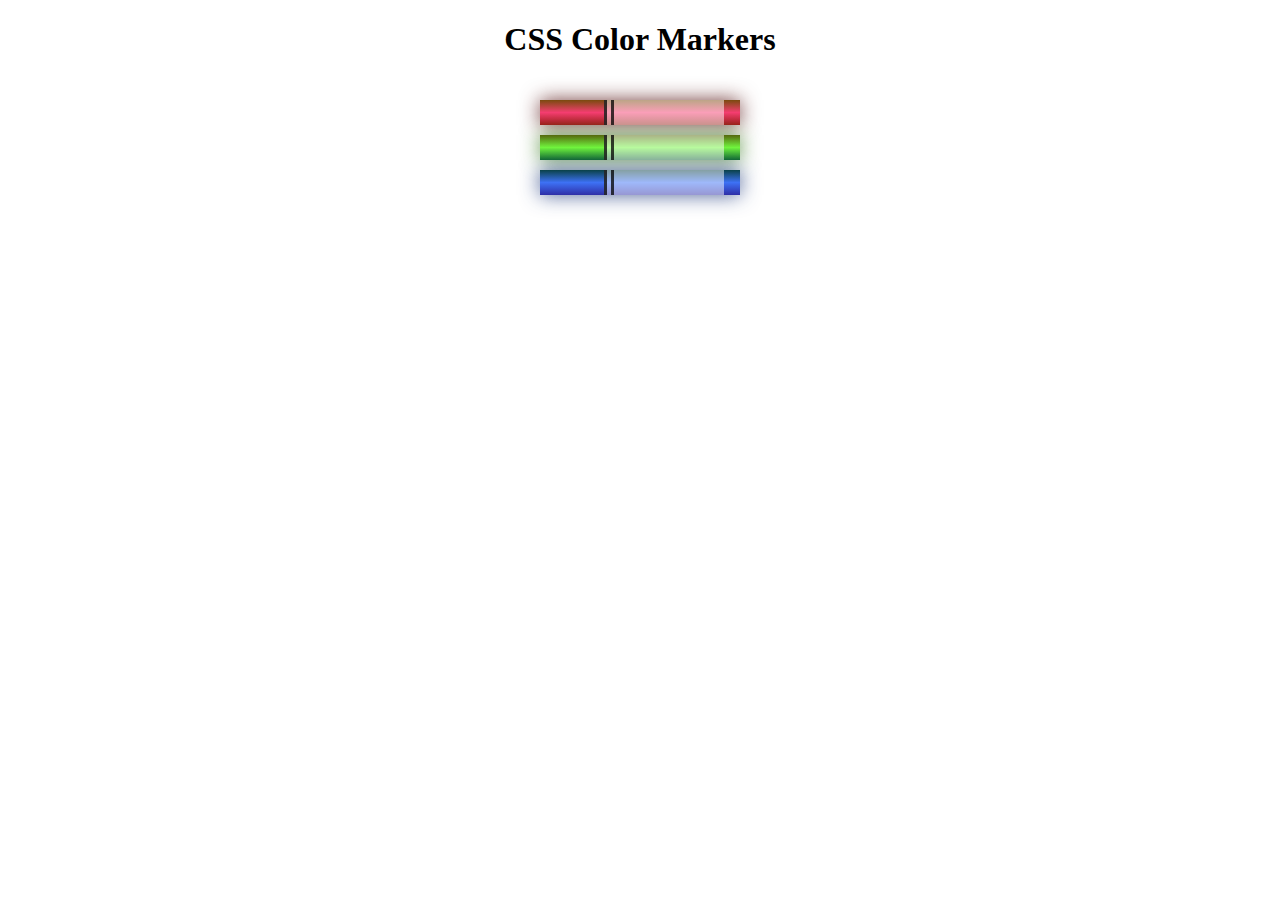
<file: colored markers/index.html>
<!DOCTYPE html>
<html>
  <head>
    <meta charset="utf-8">
    <meta name="viewport" content="width=device-width, initial-scale=1.0">
    <title>Colored Markers</title>
    <link rel="stylesheet" type="text/css" href="style.css">
  </head>
  <body>
    <h1>CSS Color Markers</h1>
    <div class="container">
      <div class="marker red">
        <div class="cap"></div>
        <div class="sleeve"></div>
      </div>
      <div class="marker green">
        <div class="cap"></div>
        <div class="sleeve"></div>
      </div>
      <div class="marker blue">
        <div class="cap"></div>
        <div class="sleeve"></div>
      </div>
    </div>
  </body>
</html>
</file>
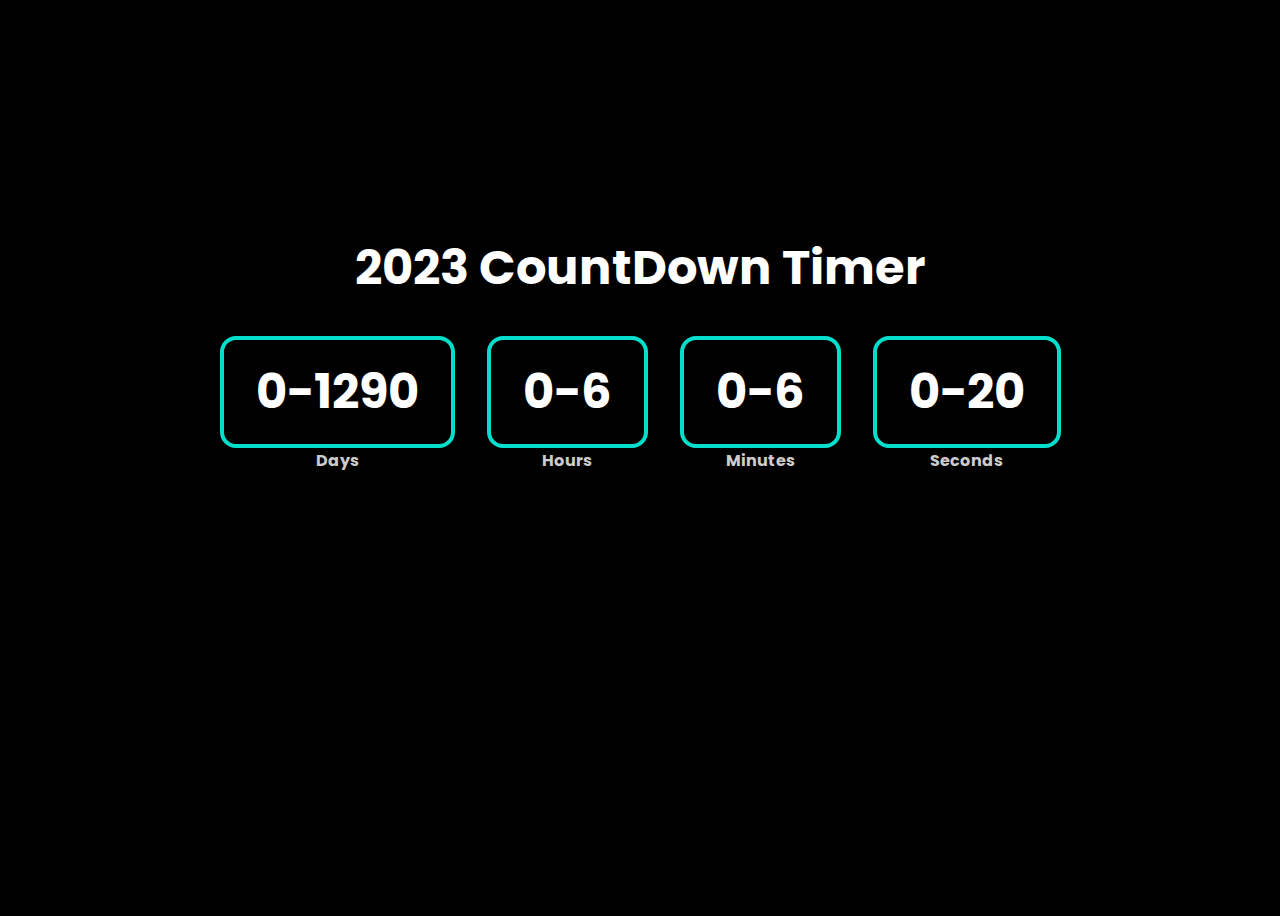
<file: countdownTimer/index.html>
<!doctype html>
<html lang="en">

<head>
    <!-- Required meta tags -->
    <meta charset="utf-8">
    <meta name="viewport" content="width=device-width, initial-scale=1">

    <!-- CSS -->
    <link rel="stylesheet" href="index.css">

    <title>2023 countdown timer using JavaScript with Source Code - @codingtorque </title>
</head>

<body>
    <!-- Further code here -->

    <div class="container">
        <h1>2023 CountDown Timer</h1>
        <div class="cd_timer">
            <div class="cd_container">
                <div class="time day">100</div>
                <span class="time_text">Days</span>
            </div>
            <div class="cd_container">
                <div class="time hour">50</div>
                <span class="time_text">Hours</span>
            </div>
            <div class="cd_container">
                <div class="time minute">30</div>
                <span class="time_text">Minutes</span>
            </div>
            <div class="cd_container">
                <div class="time second">30</div>
                <span class="time_text">Seconds</span>
            </div>
        </div>
    </div>

    <script src="index.js"></script>
</body>

</html>
</file>
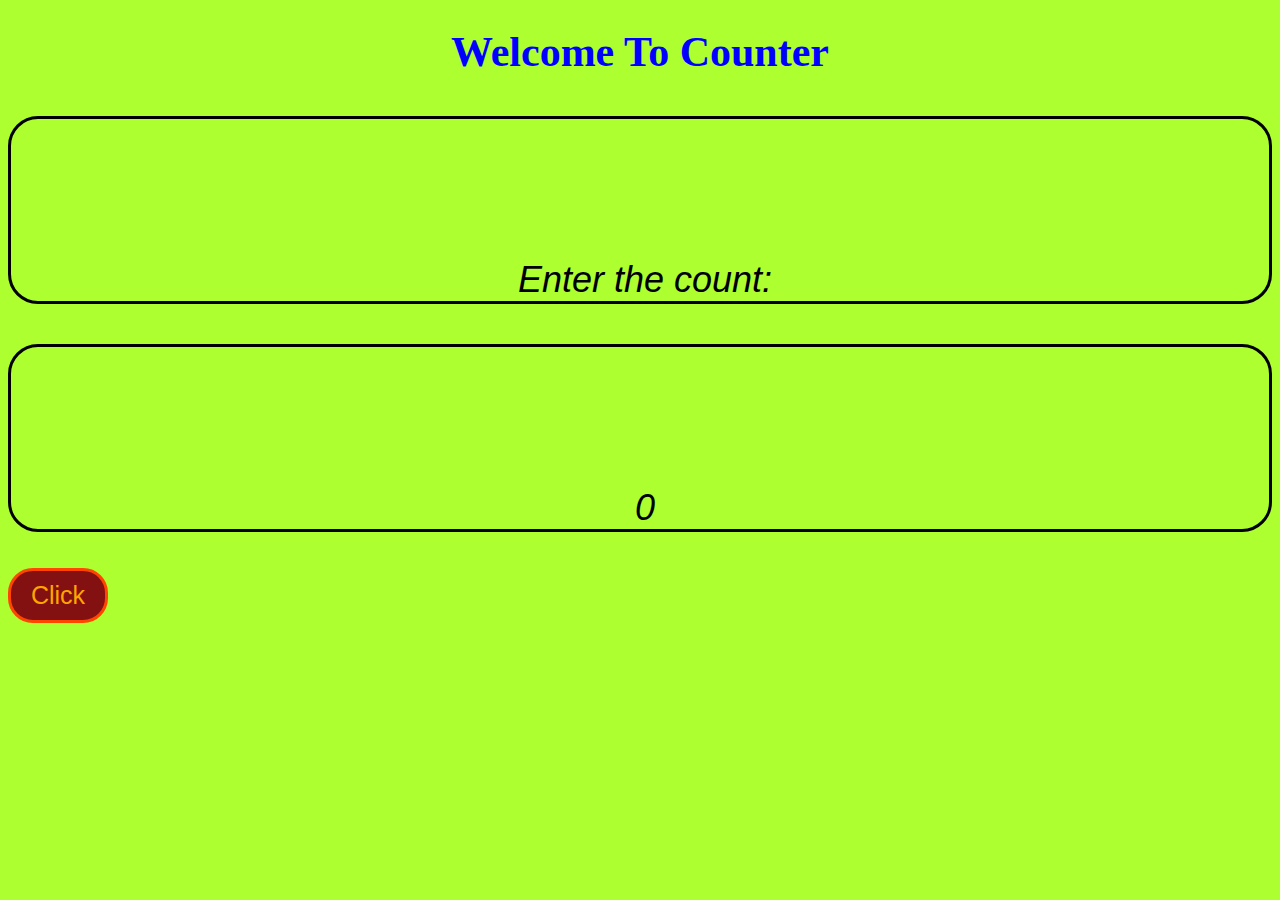
<file: people-counter/index.html>
<!DOCTYPE html>
<html lang="en">
<head>
    <meta charset="UTF-8">
    <meta http-equiv="X-UA-Compatible" content="IE=edge">
    <meta name="viewport" content="width=device-width, initial-scale=1.0">
    <title>A Counter Page</title>
    <link rel="stylesheet" href="index.css">
</head>
<body>
    <h1>Welcome To Counter</h1>
    <p>Enter the count: </p>
    <p id="counter">0</p>
    <button id="increment-btn" onclick="increament()">Click</button>
    <script src="index.js"></script>
</body>
</html>
</file>
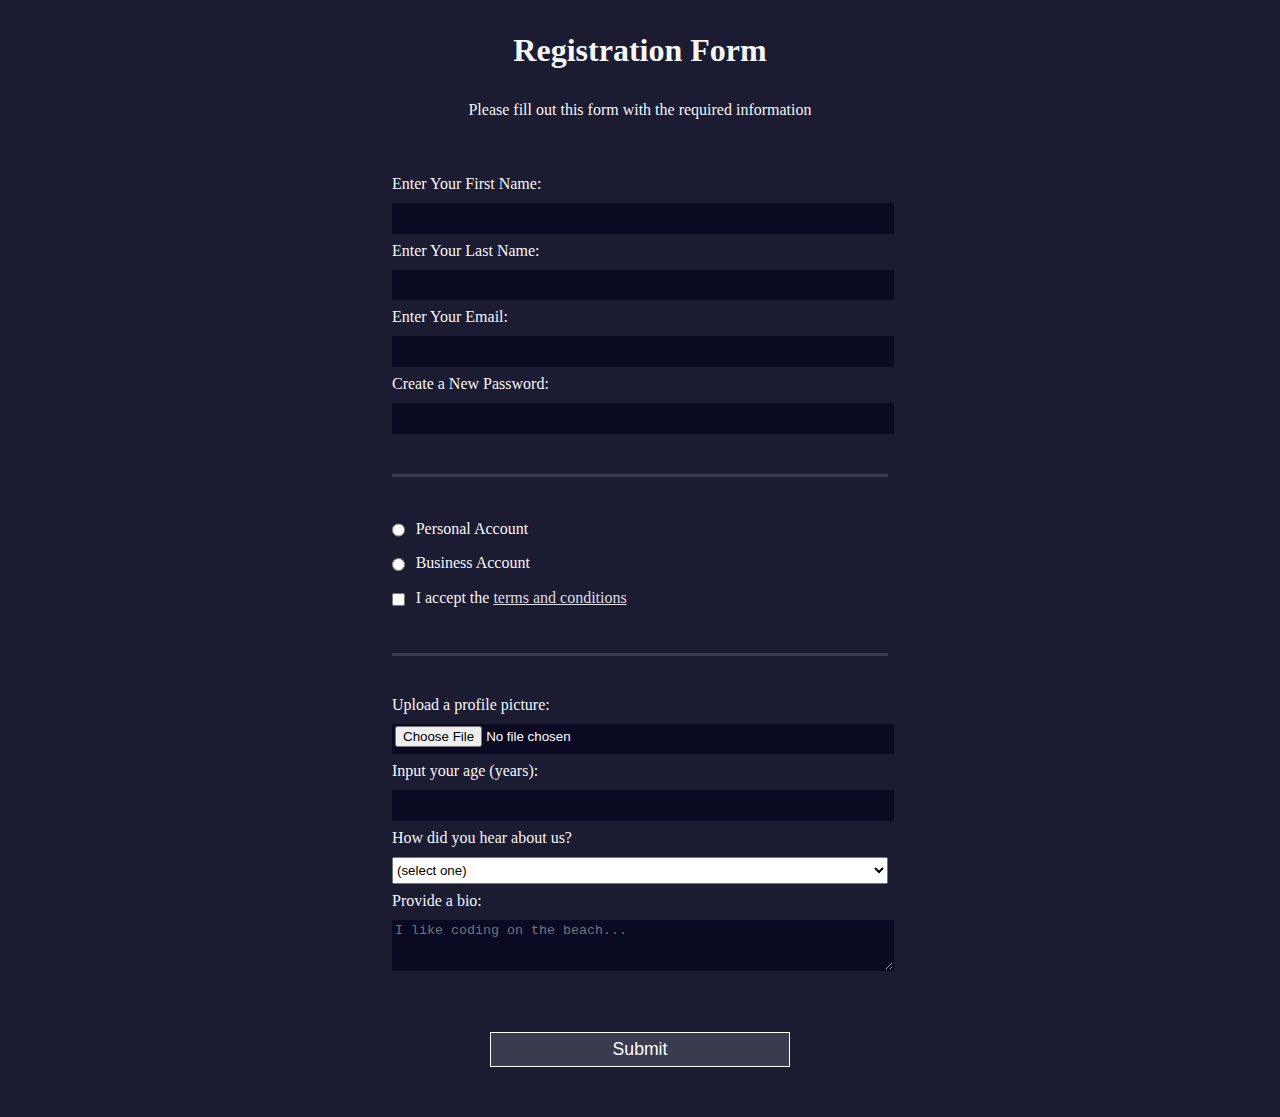
<file: Registration form/index.html>
<!DOCTYPE html>
<html>
  <head>
    <title>Registration Form</title>
	  <link rel="stylesheet" type="text/css" href="styles.css" />
  </head>
  <body>
    <h1>Registration Form</h1>
    <p>Please fill out this form with the required information</p>
    <form action='https://register-demo.freecodecamp.org'>
      <fieldset>
        <label>Enter Your First Name: <input type="text" name="first-name" required /></label>
        <label>Enter Your Last Name: <input type="text" name="last-name" required /></label>
        <label>Enter Your Email: <input type="email" name="email" required /></label>
        <label>Create a New Password: <input type="password" name="password" pattern="[a-z0-5]{8,}" required /></label>
      </fieldset>
      <fieldset>
        <label><input type="radio" name="account-type" class="inline" /> Personal Account</label>
        <label><input type="radio" name="account-type" class="inline" /> Business Account</label>
        <label>
          <input type="checkbox" name="terms" class="inline" required /> I accept the <a href="https://www.freecodecamp.org/news/terms-of-service/">terms and conditions</a>
			  </label>
      </fieldset>
      <fieldset>
        <label>Upload a profile picture: <input type="file" name="file" /></label>
        <label>Input your age (years): <input type="number" name="age" min="13" max="120" />
			  </label>
        <label>How did you hear about us?
          <select name="referrer">
            <option value="">(select one)</option>
            <option value="1">freeCodeCamp News</option>
            <option value="2">freeCodeCamp YouTube Channel</option>
            <option value="3">freeCodeCamp Forum</option>
            <option value="4">Other</option>
          </select>
        </label>
        <label>Provide a bio:
          <textarea name="bio" rows="3" cols="30" placeholder="I like coding on the beach..."></textarea>
			  </label>
      </fieldset>
      <input type="submit" value="Submit" />
    </form>
  </body>
</html>
</file>
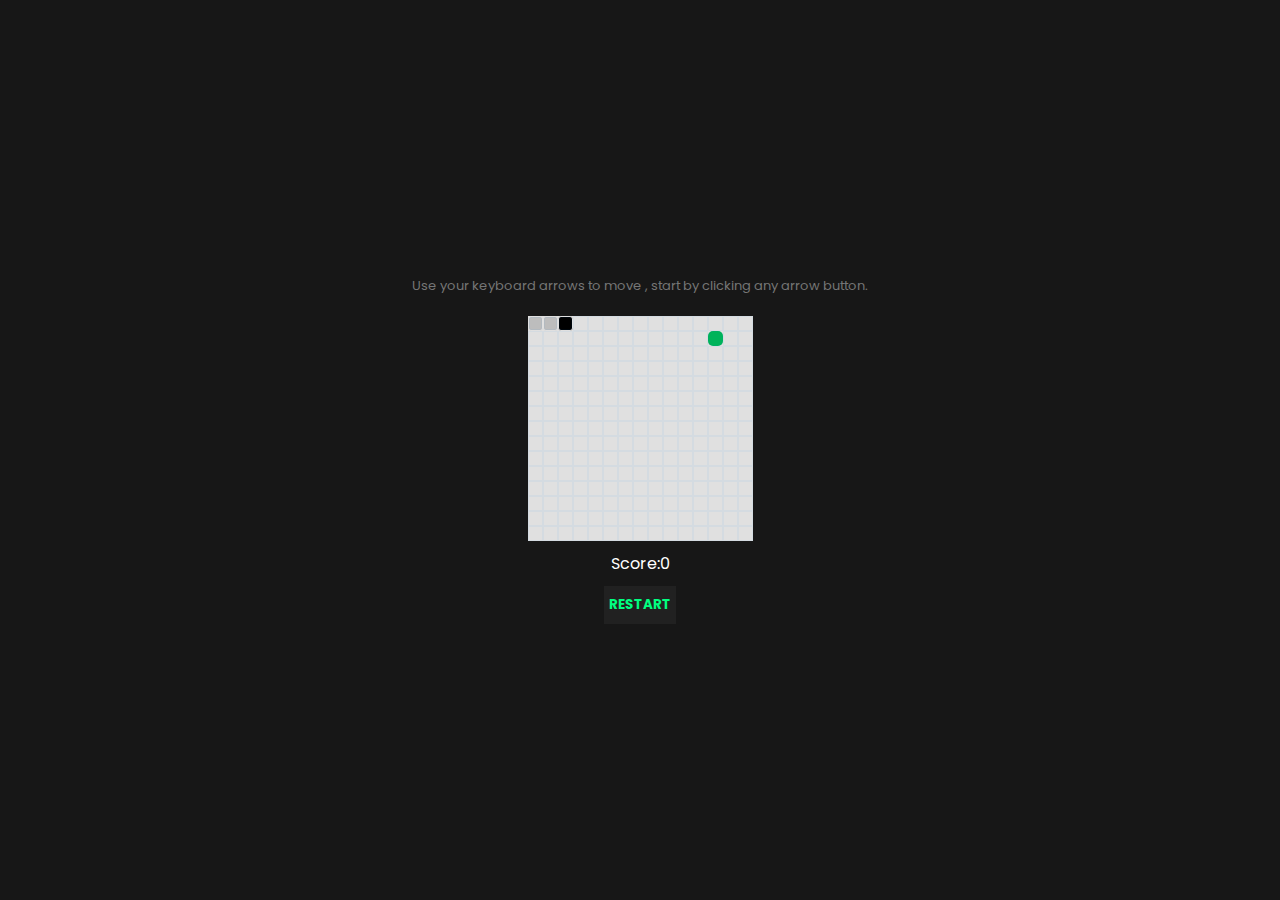
<file: snakeGame/index.html>
<!doctype html>
<html lang="en">

<head>
    <!-- Required meta tags -->
    <meta charset="utf-8">
    <meta name="viewport" content="width=device-width, initial-scale=1">

    <!-- CSS -->
    <link rel="stylesheet" href="index.css">

    <title>Snake Game using JavaSript using JavaScript with Source Code - @code.scientist x @codingtorque
    </title>
</head>

<body>
    <!-- Further code here -->    
    <div class="container">
        <div class="instructions"> Use your keyboard arrows to move , start by clicking any arrow button.
        </div>
        <div class="game">
        </div>
        <div class="game_controls">
            <div class="score_container">
                Score:<span class="score">0</span>
            </div>
            <button id="restart_game" type="button">RESTART</button>
        </div>
    </div>

    <script src="index.js"></script>
</body>

</html>
</file>
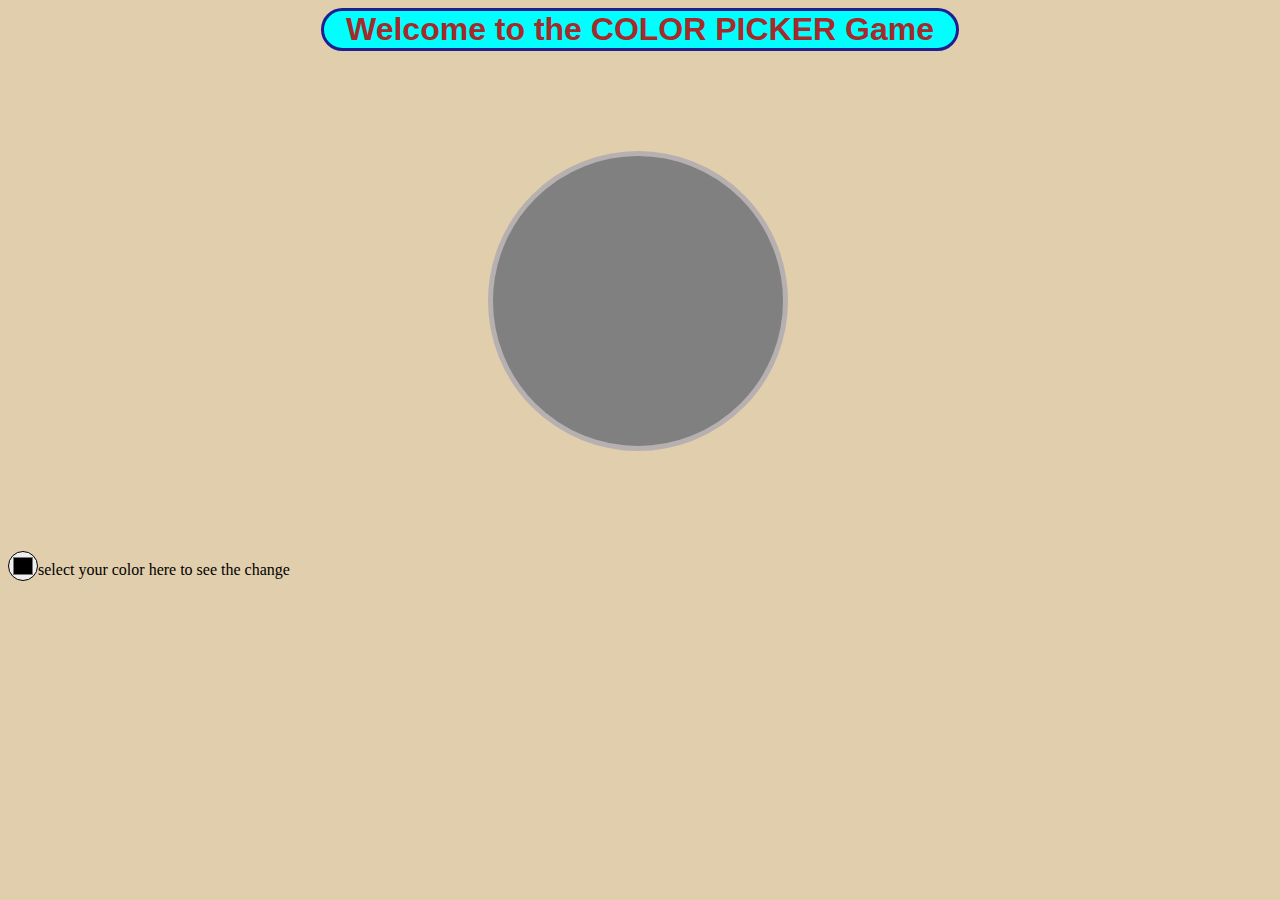
<file: theColorPicker/index.html>
<!DOCTYPE html>
<html lang="en">
<head>
    <meta charset="UTF-8">
    <meta http-equiv="X-UA-Compatible" content="IE=edge">
    <meta name="viewport" content="width=device-width, initial-scale=1.0">
    <title>Color picker</title>
    <style>
        body{
            background-color: rgb(225, 206, 172);
        }
        h1{
            font-family: sans-serif;
            text-align: center;
            color: brown;
            margin: auto;
            width: 50%;
            background-color: cyan;
            border: 3px solid rgb(30, 30, 142);
            border-radius: 50px;
        }
        #ball{
            border: 5px solid rgb(182, 176, 176);
            border-radius: 50%;
            margin: 100px 38%;
            /* margin: auto; */
            width: 300px;
            height: 300px;
            text-align: center;
            background-color: grey;
        }
        div{
            margin: 0px;
        }
        input{
            width: 30px;
            height: 30px;
            /* text-align: center; */
            /* display: inline; */
            border-radius: 50%;
            /* margin-right: 100px; */
        }
    </style>

    <script src="index.js"></script>
</head>
<body>

    <h1 >Welcome to the COLOR PICKER Game</h1>

    <button id="ball" onclick="colorChange()"></button>

<div>
    <input type="color" id="colorValue" value="#000000" onmouseleave="colorChange()">select your color here to see the change
</div>

    
</body>
</html>
</file>
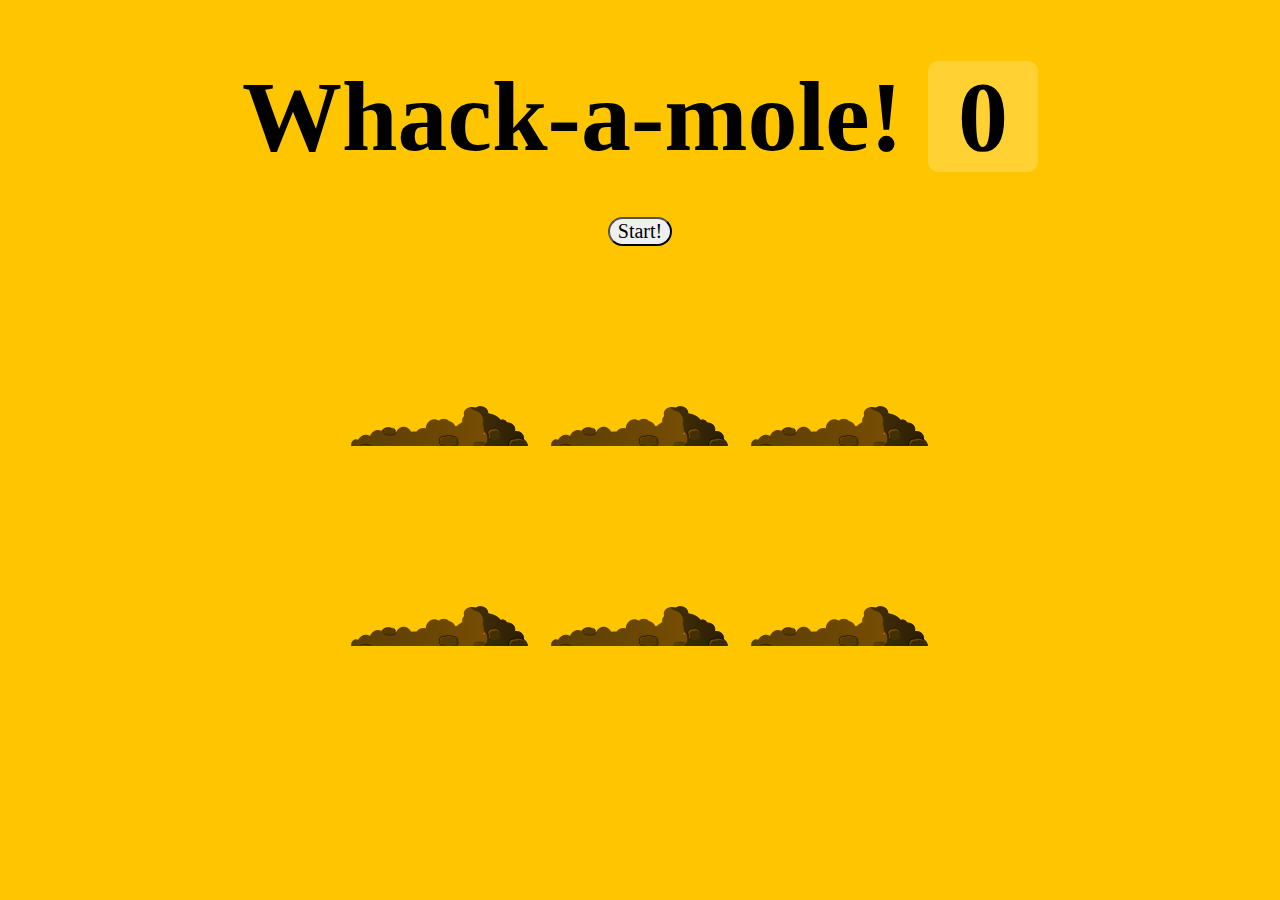
<file: mole hitter/mole.html>
<!doctype html>
<html lang="en">

<head>
    <!-- Required meta tags -->
    <meta charset="utf-8">
    <meta name="viewport" content="width=device-width, initial-scale=1">

    <!-- CSS -->
    <link rel="stylesheet" href="mole.css">

    <title>Mole Hitter Game</title>
</head>

<body>
    <!-- Further Code Here -->
    <h1>Whack-a-mole! <span class="score">0</span></h1>

<div class="controls">
    <button onClick="startGame()">Start!</button>
</div>

<div class="game">
    <div class="hole hole1">
        <div class="mole"></div>
    </div>
    <div class="hole hole2">
        <div class="mole"></div>
    </div>
    <div class="hole hole3">
        <div class="mole"></div>
    </div>
    <div class="hole hole4">
        <div class="mole"></div>
    </div>
    <div class="hole hole5">
        <div class="mole"></div>
    </div>
    <div class="hole hole6">
        <div class="mole"></div>
    </div>
</div>

    <script src="mole.js"></script>
</body>

</html>
</file>
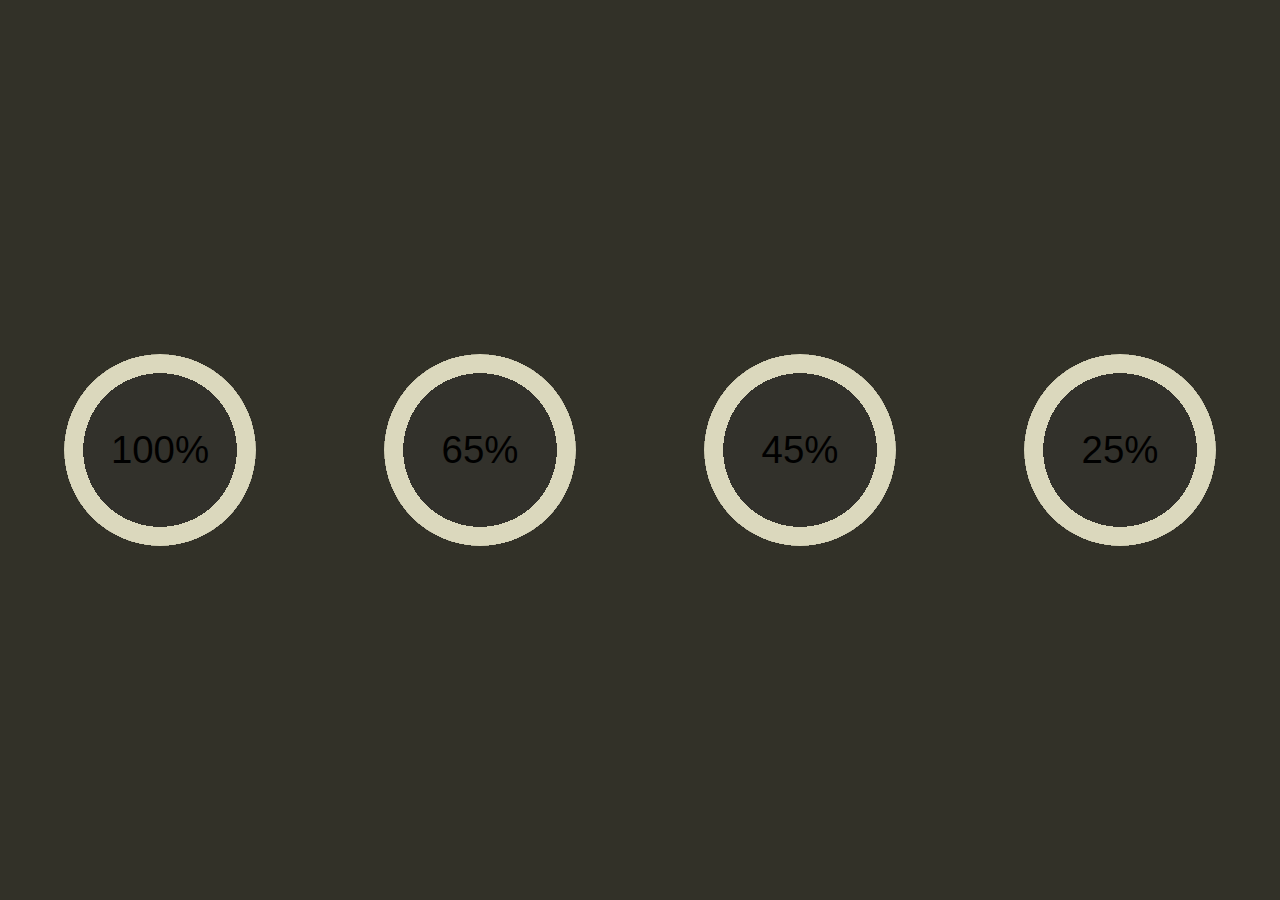
<file: ProgresBar/p.html>
<!DOCTYPE html>
<html lang="en">
<head>
    <meta charset="UTF-8">
    <meta http-equiv="X-UA-Compatible" content="IE=edge">
    <meta name="viewport" content="width=device-width, initial-scale=1.0">
    <link rel="stylesheet" href="p.css">
    <title>progressbar</title>
</head>
<body>
    <div class="container">
        <div class="progressbar" aria-valuenow="100" aria-valuemin="0" aria-valuemax="100" style="--value:100"></div>
        <div class="progressbar" aria-valuenow="65" aria-valuemin="0" aria-valuemax="65" style="--value:65"></div>
        <div class="progressbar" aria-valuenow="45" aria-valuemin="0" aria-valuemax="45" style="--value:45"></div>
        <div class="progressbar" aria-valuenow="25" aria-valuemin="0" aria-valuemax="25" style="--value:25"></div>
    </div>
</body>
</html>
</file>
<file: colored markers/style.css>
h1 {
    text-align: center;
  }
  
  .container {
    background-color: rgb(255, 255, 255);
    padding: 10px 0;
  }
  
  .marker {
    width: 200px;
    height: 25px;
    margin: 10px auto;
  }
  
  .cap {
    width: 60px;
    height: 25px;
  }
  
  .sleeve {
    width: 110px;
    height: 25px;
    background-color: rgba(255, 255, 255, 0.5);
    border-left: 10px double rgba(0, 0, 0, 0.75);
  }
  
  .cap, .sleeve {
    display: inline-block;
  }
  
  .red {
    background: linear-gradient(rgb(122, 74, 14), rgb(245, 62, 113), rgb(162, 27, 27));
    box-shadow: 0 0 20px 0 rgba(83, 14, 14, 0.8);
  }
  
  .green {
    background: linear-gradient(#55680D, #71F53E, #116C31);
    box-shadow: 0 0 20px 0 #3B7E20CC;
  }
  
  .blue {
    background: linear-gradient(hsl(186, 76%, 16%), hsl(223, 90%, 60%), hsl(240, 56%, 42%));
    box-shadow: 0 0 20px 0 hsla(223, 59%, 31%, 0.8);
  }
</file>
<file: countdownTimer/index.css>
@import url("https://fonts.googleapis.com/css2?family=Poppins&display=swap");

* {
  box-sizing: border-box;
}

body {
  background: url(https://mir-s3-cdn-cf.behance.net/project_modules/disp/e29ccc95910113.5face8c671539.gif)
      no-repeat left center,
    url(https://mir-s3-cdn-cf.behance.net/project_modules/disp/0c0c5895910113.5fb0c66b4bc1d.gif)
      no-repeat right center;
  background-color: #000;
  display: flex;
  flex-direction: column;
  align-items: center;
  min-height: 100vh;
  font-family: "Poppins";
  color: #fff;
  font-size: 10px;
}

h1 {
  text-align: center;
  margin-top: 14rem;
  font-size: 3rem;
}

.cd_timer {
  display: flex;
  flex-wrap: wrap;
  justify-content: center;
  text-align: center;
}

.cd_container .time {
  font-weight: bold;
  padding: 1rem 2rem;
  font-size: 3rem;
  border: 4px solid #01dfcc;
  border-radius: 1rem;
  margin: 0 1rem;
}

.cd_container span {
  font-size: 1rem;
  font-weight: bold;
  color: #ccc;
}
</file>
<file: people-counter/index.css>
body{
    background-color: greenyellow ;
}

h1{
    font-size: 42px;
    text-align: center;
    color: blue;
}
p{
    font-family: sans-serif;
    font-style: italic;
    font-size: 36px;
    text-align: center;
    /* text-align: center; */
    margin-top: 40px;
    padding-top: 140px;
    border: 3px solid black;
    border-radius: 30px;
    padding-left: 10px;

}
button{
    border: 3px solid orangered;
    background: rgb(132, 17, 17);
    padding: 10px;
    color: orange;
    border-radius: 25px;
    text-align: center;
    width: 100px;
    font-size: 25px;
    
    /* margin: auto; */
}
button:hover{
    background-color: #fff;
}
</file>
<file: Registration form/styles.css>
body {
    width: 100%;
    height: 100vh;
    margin: 0;
    background-color: #1b1b32;
      color: #f5f6f7;
    font-family: Tahoma;
      font-size: 16px;
  }
  
  h1, p {
    margin: 1em auto;
    text-align: center;
  }
  
  form {
    width: 60vw;
      max-width: 500px;
      min-width: 300px;
      margin: 0 auto;
    padding-bottom: 2em;
  }
  
  fieldset {
    border: none;
      padding: 2rem 0;
  }
  
  fieldset:not(:last-of-type) {
    border-bottom: 3px solid #3b3b4f;
  }
  
  label {
    display: block;
      margin: 0.5rem 0;
  }
  
  input,
  textarea,
  select {
    margin: 10px 0 0 0;
      width: 100%;
    min-height: 2em;
  }
  
  input, textarea {
    background-color: #0a0a23;
    border: 1px solid #0a0a23;
    color: #ffffff;
  }
  
  .inline {
    width: unset;
    margin: 0 0.5em 0 0;
    vertical-align: middle;
  }
  
  input[type="submit"] {
    display: block;
    width: 60%;
    margin: 1em auto;
    height: 2em;
    font-size: 1.1rem;
    background-color: #3b3b4f;
    border-color: white;
    min-width: 300px;
  }
  
  input[type="file"] {
    padding: 1px 2px;
  }
  
  a{
    color: #dfdfe2
  }
</file>
<file: snakeGame/index.css>
@import url("https://fonts.googleapis.com/css2?family=Poppins&family=Potta+One&display=swap");

* {
  margin: 0;
  padding: 0;
  box-sizing: border-box;
  font-family: "Poppins", sans-serif;
}

body {
  background: #171717;
  color: white;
  display: flex;
  align-items: center;
  justify-content: center;
}

html,
body {
  margin: 0;
  height: 100%;
  display: flex;
  justify-content: center;
  align-items: center;
  font-family: sans-serif;
}

.container {
  position: relative;
  padding: 20px;
}

.score_container {
  font-size: 16px;
  text-align: center;
  margin: 10px 0;
}

#restart_game {
  margin: 0 auto;
  display: block;
  padding: 9px 5px;
  background: #212121;
  color: #00ff80;
  font-weight: bold;
  border: none;
}

.title {
  font-size: 16px;
}

.game {
  height: 225px;
  width: 225px;
  background: #e0e0e0;
  margin: 0 auto;
}

.tile {
  float: left;
  margin: 0;
  content: "";
  background: #e0e0e0;
  box-sizing: border-box;
  position: relative;
  display: block;
  box-shadow: inset 0px 0px 0px 1px rgba(0, 134, 255, 0.05);
}

.body {
  background: #bdbdbd;
  border: 1px solid #e0e0e0;
  border-radius: 3px;
}

.head {
  background: black;
}

.fruit {
  background: #00b35a;
  border-radius: 5px;
}

.instructions {
  font-size: 13px;
  color: #757575;
  padding-bottom: 20px;
}
</file>
<file: mole hitter/mole.css>
*,
*:before,
*:after {
  box-sizing: inherit;
}

html {
  box-sizing: border-box;
  font-size: 10px;
  background: #ffc600;
}

body {
  padding: 0;
  margin: 0;
  font-family: "Amatic SC", cursive;
}

h1 {
  text-align: center;
  font-size: 10rem;
  line-height: 1;
  margin-bottom: 0;
}

.controls {
    
  margin: auto;
  width: 5%;
  /* height: 50%; */
  margin-top: 50px; 

  text-align: center;

}
button{
    border-radius: 30px;
    font-family: fantasy;
    width: 100%;
    font-size: 2rem;
    height: 100%;

}

.score {
  background: rgba(255, 255, 255, 0.2);
  padding: 0 3rem;
  line-height: 1;
  border-radius: 1rem;
}

.game {
  width: 600px;
  height: 400px;
  display: flex;
  flex-wrap: wrap;
  margin: 0 auto;
}

.hole {
  flex: 1 0 33.33%;
  overflow: hidden;
  position: relative;
}

.hole:after {
  display: block;
  background: url([data-uri])
    bottom center no-repeat;
  background-size: contain;
  content: "";
  width: 100%;
  height: 70px;
  position: absolute;
  z-index: 2;
  bottom: -30px;
}

.mole {
  background: url("mole.svg") bottom center no-repeat;
  background: url([data-uri])
    bottom center no-repeat;
  background-size: 60%;
  position: absolute;
  top: 100%;
  width: 100%;
  height: 100%;
  transition: all 0.4s;
}

.hole.up .mole {
  top: 0;
}
</file>
<file: ProgresBar/p.css>
body{
    margin: 0;
    display: flex;
    align-items: center;
    justify-content: center;
    height: 100vh;
    background-color: #323128;

}

@property --pgPercentage{
    syntax: '<number>';
    inherits: false;
    initial-value: 0;
}

:root{
    --size: 12rem;
    --fg: #B9A92C;
    --bg: #DBD8BD;
    --pgPercentage: var(--value):
}

@keyframes progress {
    0%,
    33%{
        --pgPercentage: 0;
    }
    100%{
        --pgPercentage: var(--value);
    }
    
    
}

.container{
    display: flex;
    flex-direction: row;
    width: 100%;
    position: absolute;
    top: 50%;
    left: 50%;
    transform: translate(-50%, -50%);
}

.progressbar{
    width: var(--size);
    height: var(--size);
    border-radius: 50%;
    display: grid;
    place-items: center;
    background: radial-gradient(closest-side, #32312B 80%, transparent 0 99.9%, #32312B 0),conic-gradient(var(--fg) calc(var(--pgPercentage)*1%),var(--bg) 0);
    font-family: Arial, Helvetica, sans-serif;
    font-size: calc(var(--size)/5);
    margin: 5%;
    animation: progress 3s 1 forwards;
}

.progressbar::before{
    counter-reset: percentage var(--value);
    content: counter(percentage) '%';
}
</file>
